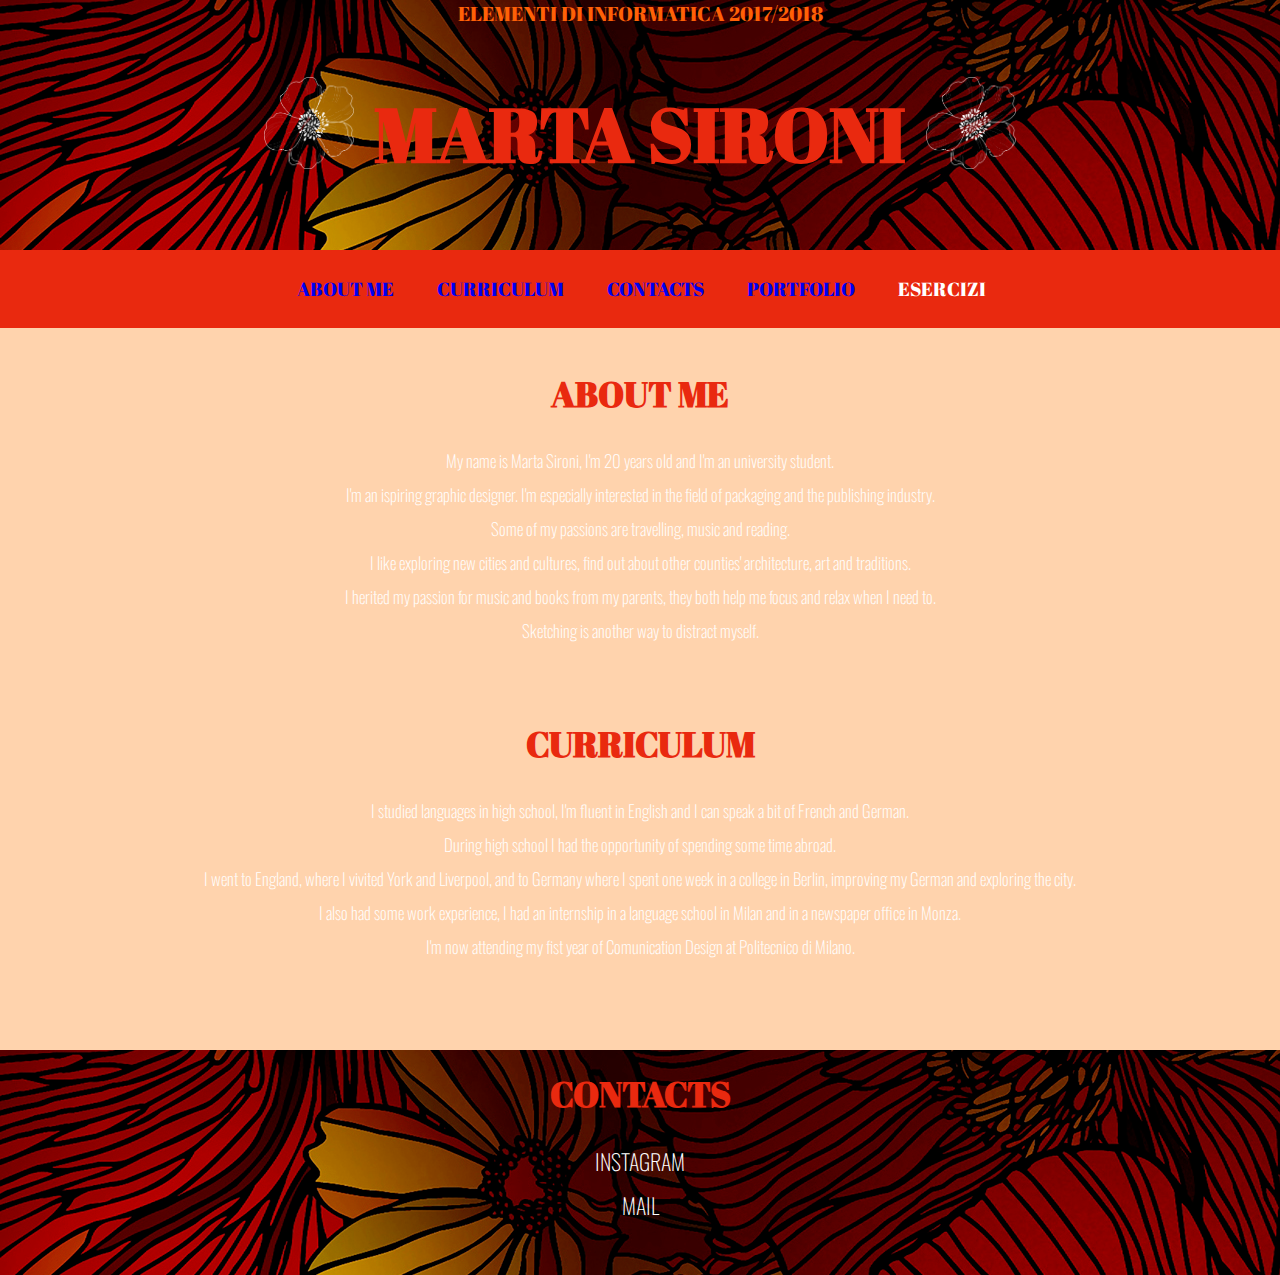
<file: index.html>
<html>
<head>
<link rel="stylesheet" href="style.css" type="text/css">
<link href="https://fonts.googleapis.com/css?family=Abril+Fatface" rel="stylesheet">
<link href="https://fonts.googleapis.com/css?family=Abril+Fatface|Oswald" rel="stylesheet">
<title> Marta Sironi </title>
</head>

<body>

<header class="header" id="fronte">
<div class="header_immagine">
<span class="titoletto"> Elementi di Informatica 2017/2018</span>
<h1>MARTA SIRONI</h1>
</div>
</header>

<div class="bar">
<ul>
<li> <a href="#Aboutme" class="menu"> About me</a></li>
<li> <a href="#Curriculum" class="menu"> Curriculum</a></li>
<li> <a href="#Contacts" class="menu"> Contacts </a></li>
<li> <a href="portfolio.html" class="menu"> Portfolio</a></li>
<li class="dropdown">
  <a id="esercizi" class="menu">Esercizi</a>
     <div class="tendina">
       <a href="spinner.html">spinner</a>
       <a href="https://codepen.io/anon/pen/mLqBMO">Java 1</a>
       <a href="https://codepen.io/anon/pen/vrzroo">Java 2</a>
       <a href="https://codepen.io/anon/pen/rKqyra">Java 3</a>
       <a href="https://codepen.io/anon/pen/QxZQzy">Java 4</a>
       <a href="https://codepen.io/anon/pen/erxxqP">Java 5</a>
     </div>
</li>
</ul>
</div>

<div class="about_me">
<h2 id="Aboutme"> About me </h2>
<div class="text1">
<p> My name is Marta Sironi, I'm 20 years old and I'm an university student. </p>
<p> I'm an ispiring graphic designer. I'm especially interested in the field of packaging and the publishing industry.</p>
<p> Some of my passions are travelling, music and reading.</p>
<p> I like exploring new cities and cultures, find out about other counties' architecture, art and traditions.</p>
<p> I herited my passion for music and books from my parents, they both help me focus and relax when I need to.</p>
<p> Sketching is another way to distract myself.</p>
</div>
</div>
<div class="curriculum">
<h2 id="Curriculum"> Curriculum </h2>
<p> I studied languages in high school, I'm fluent in English and I can speak a bit of French and German.</p>
<p> During high school I had the opportunity of spending some time abroad.</p>
<p> I went to England, where I vivited York and Liverpool, and to Germany where I spent one week in a college in Berlin, improving my German and exploring the city.</p>
<p> I also had some work experience, I had an internship in a language school in Milan and in a newspaper office in Monza.</p>
<p> I'm now attending my fist year of Comunication Design at Politecnico di Milano.</p>
</div>
<div class="contacts">
<h2 id="Contacts">contacts</h2>
  <ul>
    <li><a class="contatto" href="https://www.instagram.com/i.am.blue_/">instagram</a></li>
    <li><a class="contatto" href="mailto:marta2.sironi@mail.polimi.it">mail</a></li>
  </ul>
</div>

</body>
</html>
</file>
<file: style.css>
body {
  background-color: #ffd3ad;
  font-size: 17px;
  font-family: 'Oswald', sans-serif;
  font-weight: 100;
  color: white;
  text-decoration:none;
  text-align:center;
}
p{
  line-height:1em;
}

.header{
  width:100%;
  height:250px;
  position:absolute;
  top:0%;
  left:0%;
}
.header{
  background-image: url(header.png);
}
.titoletto {
  color:#ff6107;
  font-size:20px;
  text-transform:uppercase;
  text-align:center;
  font-family: 'Abril Fatface';
  margin-top:10px;
}
.bar{
  position:absolute;
  top:250px;
  left:0%;
  z-index:1;
}
.about_me{
  width:100%;
  height:40%;
  text-align:center;
  position: absolute;
  left:0%;
  top:350px;
}
.curriculum{
  width:100%;
  height:40vh;
  position:absolute;
  top:700px;
  left:0px;
}
.contacts{
  width:100%;
  height:25vh;
  background-image: url(header.png);
  position:absolute;
  top:1050px;
  left:0%;
}

h1 {
   color: #e9290f;
   font-size: 75px;
   text-transform: uppercase;
   font-family: 'Abril Fatface';
   padding-top:0%;
   margin-top: 50px;
  }

h1::before {
    display: inline-block;
    position: relative;
    top: 20px;
    content: "";
    width: 90px;
    height: 100px;
    margin: -20px 20px 5px 0;
    background: url(fiore_logo.png);
    background-repeat: no-repeat;
    background-size: 100%;
    opacity:1;
}
h1::after {
    display: inline-block;
    position: relative;
    top: 20px;
    content: "";
    width: 90px;
    height: 100px;
    margin: -20px 0 5px 20px;
    background: url(fiore_logo.png);
    background-repeat: no-repeat;
    background-size: 100%;
    opacity:1;
}

.bar {
  z-index:1;
  color:white;
  font-size:19px;
  line-height: 2em;
  border: 1px solid #e9290f;
  background-color: #e9290f;
  width: 100%;
  text-transform: uppercase;
  text-decoration: none;
  text-align: center;
  font-family: 'Abril Fatface';
}

.bar li {
  display: inline;
  text-align: center;
  padding: 10px 20px 10px 20px;
  list-style: none;
  list-style-type:none;
  text-decoration:none;
  color: white;
}
.tendina{
  background-color:#e9290f;
  display:none;
  position:absolute;
  width:120px;
  height:auto;
  z-index:1;
  margin-top:38px;
  margin-left:-110px;
  padding-bottom: 10px;
  padding-left:10px;
  padding-right:10px;
}
.tendina a {
  text-align:center;
  color:white;
  display:block;
  text-decoration:none;
  line-height:2em;
}
.tendina a:hover{
  font-size: 17px;
}
.dropdown{
  display:inline-block;
}
a .dropdown{
  display:inline-block;
}
li .dropdown{
  display:inline-block;
}
.dropdown:hover .tendina{
  display:inline-block;
}
h2 {
  color:#e9290f;
  font-size: 35px;
  text-transform: uppercase;
  width: auto;
  font-family: 'Abril Fatface';
  margin-top: 0;
  padding-top:20px;
  margin-bottom:1em;
}

a{
  text-decoration: none;
}
a:visited{
  color:white;
}
.menu:hover{
  border-bottom:2px solid #ffb400;
  transition: 0.5s;
  text-decoration: none;
}
ul{
  list-style: none;
  padding-left:0px;
}
#Contacts{
  margin-bottom: 0.4em;
}

.contacts{
  text-transform: uppercase;
}

.contacts ul{
  font-size:22px;
  text-align:center;
  line-height: 2em;
}

.contatto {
  text-decoration:none;
  color:white;
  padding-left:0px;
  padding-right: 0px;
}

.contatto:hover {
  color:#ffb400;
  transition:0.3s;
}

ul .contacts{
  padding-left:0px;
}
</file>
